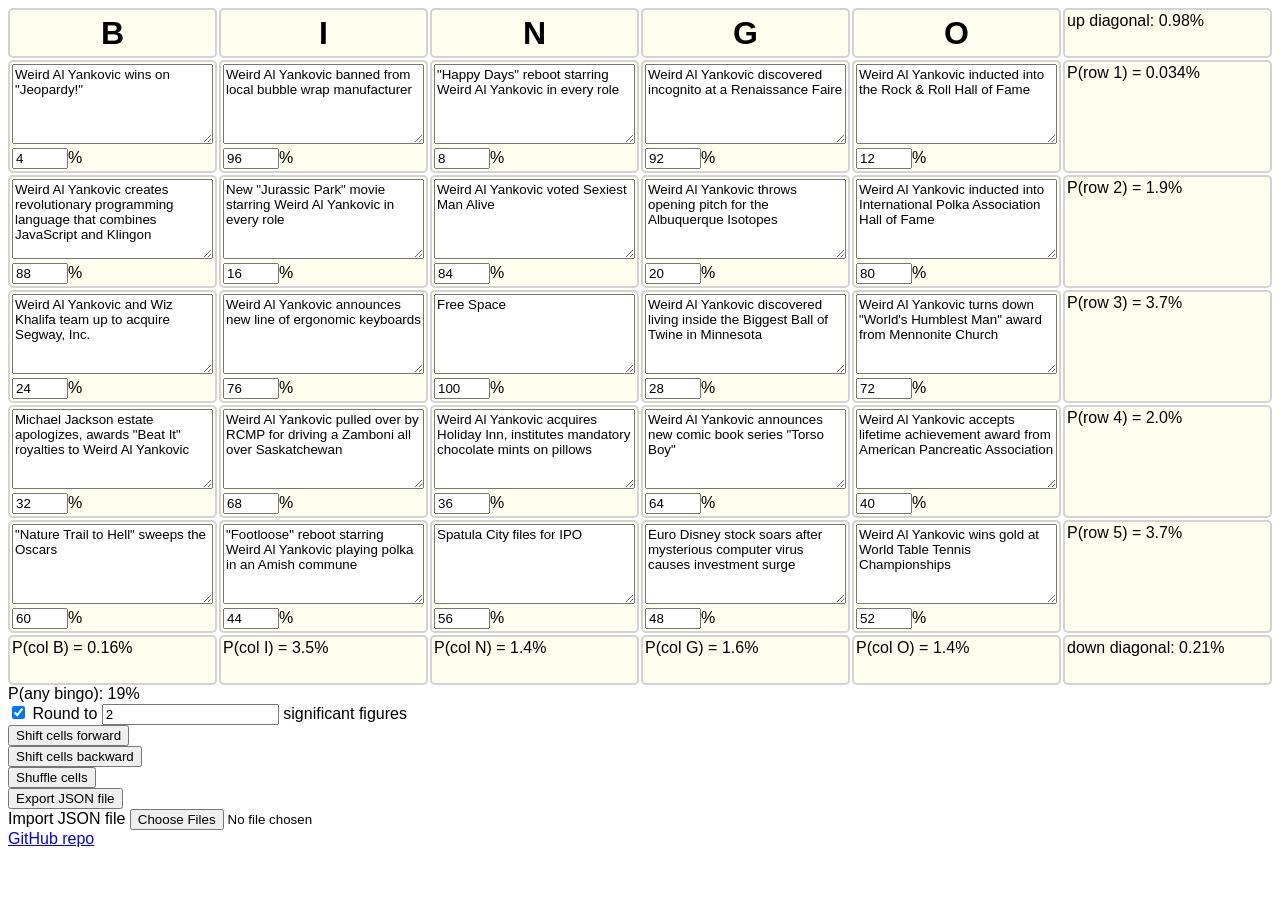
<file: index.html>
<!DOCTYPE html>
<html lang="en">
  <head>
    <meta charset="utf-8">
    <title>Bingo card prediction calculator</title>
    <script src="script.js"></script>
    <link rel="stylesheet" type="text/css" href="styles.css">
  </head>
  <body>
    <div id="main_table" class="container">
      <div class="big_header">B</div>
      <div class="big_header">I</div>
      <div class="big_header">N</div>
      <div class="big_header">G</div>
      <div class="big_header">O</div>
      <div>up diagonal: <output id="diagonal_up" class="num-output"></output>%</div>
      <div id="B1" class="cell"><textarea id="B1text" class="description text-input save-state load-state">Weird Al Yankovic wins on "Jeopardy!"</textarea><br><input id="B1num" class="number-input save-state load-state" type="number" value=4 min=0 max=100>%</div>
      <div id="I1" class="cell"><textarea id="I1text" class="description text-input save-state load-state">Weird Al Yankovic banned from local bubble wrap manufacturer</textarea><br><input id="I1num" class="number-input save-state load-state" type="number" value=96 min=0 max=100>%</div>
      <div id="N1" class="cell"><textarea id="N1text" class="description text-input save-state load-state">"Happy Days" reboot starring Weird Al Yankovic in every role</textarea><br><input id="N1num" class="number-input save-state load-state" type="number" value=8 min=0 max=100>%</div>
      <div id="G1" class="cell"><textarea id="G1text" class="description text-input save-state load-state">Weird Al Yankovic discovered incognito at a Renaissance Faire</textarea><br><input id="G1num" class="number-input save-state load-state" type="number" value=92 min=0 max=100>%</div>
      <div id="O1" class="cell"><textarea id="O1text" class="description text-input save-state load-state">Weird Al Yankovic inducted into the Rock & Roll Hall of Fame</textarea><br><input id="O1num" class="number-input save-state load-state" type="number" value=12 min=0 max=100>%</div>
      <div>P(row 1) = <output id="row1" class="num-output"></output>%</div>
      <div id="B2" class="cell"><textarea id="B2text" class="description text-input save-state load-state">Weird Al Yankovic creates revolutionary programming language that combines JavaScript and Klingon</textarea><br><input id="B2num" class="number-input save-state load-state" type="number" value=88 min=0 max=100>%</div>
      <div id="I2" class="cell"><textarea id="I2text" class="description text-input save-state load-state">New "Jurassic Park" movie starring Weird Al Yankovic in every role</textarea><br><input id="I2num" type="number" class="number-input save-state load-state" value=16 min=0 max=100>%</div>
      <div id="N2" class="cell"><textarea id="N2text" class="description text-input save-state load-state">Weird Al Yankovic voted Sexiest Man Alive</textarea><br><input id="N2num" class="number-input save-state load-state" type="number" value=84 min=0 max=100>%</div>
      <div id="G2" class="cell"><textarea id="G2text" class="description text-input save-state load-state">Weird Al Yankovic throws opening pitch for the Albuquerque Isotopes</textarea><br><input id="G2num" class="number-input save-state load-state" type="number" value=20 min=0 max=100>%</div>
      <div id="O2" class="cell"><textarea id="O2text" class="description text-input save-state load-state">Weird Al Yankovic inducted into International Polka Association Hall of Fame</textarea><br><input id="O2num" class="number-input save-state load-state" type="number" value=80 min=0 max=100>%</div>
      <div>P(row 2) = <output id="row2" class="num-output"></output>%</div>
      <div id="B3" class="cell"><textarea id="B3text" class="description text-input save-state load-state">Weird Al Yankovic and Wiz Khalifa team up to acquire Segway, Inc.</textarea><br><input id="B3num" class="number-input save-state load-state" type="number" value=24 min=0 max=100>%</div>
      <div id="I3" class="cell"><textarea id="I3text" class="description text-input save-state load-state">Weird Al Yankovic announces new line of ergonomic keyboards</textarea><br><input id="I3num" class="number-input save-state load-state" type="number" value=76 min=0 max=100>%</div>
      <div id="N3" class="cell"><textarea id="N3text" class="description text-input save-state load-state">Free Space</textarea><br><input id="N3num" class="number-input save-state load-state" type="number" value=100 min=0 max=100>%</div>
      <div id="G3" class="cell"><textarea id="G3text" class="description text-input save-state load-state">Weird Al Yankovic discovered living inside the Biggest Ball of Twine in Minnesota</textarea><br><input id="G3num" class="number-input save-state load-state" type="number" value=28 min=0 max=100>%</div>
      <div id="O3" class="cell"><textarea id="O3text" class="description text-input save-state load-state">Weird Al Yankovic turns down "World's Humblest Man" award from Mennonite Church</textarea><br><input id="O3num" class="number-input save-state load-state" type="number" value=72 min=0 max=100>%</div>
      <div>P(row 3) = <output id="row3" class="num-output"></output>%</div>
      <div id="B4" class="cell"><textarea id="B4text" class="description text-input save-state load-state">Michael Jackson estate apologizes, awards "Beat It" royalties to Weird Al Yankovic</textarea><br><input id="B4num" class="number-input save-state load-state" type="number" value=32 min=0 max=100>%</div>
      <div id="I4" class="cell"><textarea id="I4text" class="description text-input save-state load-state">Weird Al Yankovic pulled over by RCMP for driving a Zamboni all over Saskatchewan</textarea><br><input id="I4num" class="number-input save-state load-state" type="number" value=68 min=0 max=100>%</div>
      <div id="N4" class="cell"><textarea id="N4text" class="description text-input save-state load-state">Weird Al Yankovic acquires Holiday Inn, institutes mandatory chocolate mints on pillows</textarea><br><input id="N4num" class="number-input save-state load-state" type="number" value=36 min=0 max=100>%</div>
      <div id="G4" class="cell"><textarea id="G4text" class="description text-input save-state load-state">Weird Al Yankovic announces new comic book series "Torso Boy"</textarea><br><input id="G4num" class="number-input save-state load-state" type="number" value=64 min=0 max=100>%</div>
      <div id="O4" class="cell"><textarea id="O4text" class="description text-input save-state load-state">Weird Al Yankovic accepts lifetime achievement award from American Pancreatic Association</textarea><br><input id="O4num" class="number-input save-state load-state" type="number" value=40 min=0 max=100>%</div>
      <div>P(row 4) = <output id="row4" class="num-output"></output>%</div>
      <div id="B5" class="cell"><textarea id="B5text" class="description text-input save-state load-state">"Nature Trail to Hell" sweeps the Oscars</textarea><br><input id="B5num" class="number-input save-state load-state" type="number" value=60 min=0 max=100>%</div>
      <div id="I5" class="cell"><textarea id="I5text" class="description text-input save-state load-state">"Footloose" reboot starring Weird Al Yankovic playing polka in an Amish commune</textarea><br><input id="I5num" class="number-input save-state load-state" type="number" value=44 min=0 max=100>%</div>
      <div id="N5" class="cell"><textarea id="N5text" class="description text-input save-state load-state">Spatula City files for IPO</textarea><br><input id="N5num" class="number-input save-state load-state" type="number" value=56 min=0 max=100>%</div>
      <div id="G5" class="cell"><textarea id="G5text" class="description text-input save-state load-state">Euro Disney stock soars after mysterious computer virus causes investment surge</textarea><br><input id="G5num" class="number-input save-state load-state" type="number" value=48 min=0 max=100>%</div>
      <div id="O5" class="cell"><textarea id="O5text" class="description text-input save-state load-state">Weird Al Yankovic wins gold at World Table Tennis Championships</textarea><br><input id="O5num" class="number-input save-state load-state" type="number" value=52 min=0 max=100>%</div>
      <div>P(row 5) = <output id="row5" class="num-output"></output>%</div>
      <div>P(col B) = <output id="col1" class="num-output"></output>%</div>
      <div>P(col I) = <output id="col2" class="num-output"></output>%</div>
      <div>P(col N) = <output id="col3" class="num-output"></output>%</div>
      <div>P(col G) = <output id="col4" class="num-output"></output>%</div>
      <div>P(col O) = <output id="col5" class="num-output"></output>%</div>
      <div>down diagonal: <output id="diagonal_down" class="num-output"></output>%</div>
    </div>
    <div>
      P(any bingo): <output id="P_any" class="num-output"></output>%
    </div>
    <div>
      <input type="checkbox" id="rounding_on" checked>
      <label>Round to <input size="2" id="significant_figures" type="number" min="1" step="1" pattern="\d+" value="2" /> significant figures</label>
    </div>
    <div>
      <input type="button" id="shift_forward" value="Shift cells forward" /><br>
      <input type="button" id="shift_backward" value="Shift cells backward" /><br>
      <input type="button" id="shuffle_cells" value="Shuffle cells" /><br>
    </div>
    <div>
      <button id="export_json" type="button">Export JSON file</button><br>
      <label for="import_json">Import JSON file</label>
      <input id="import_json" type="file" multiple="false">
    </div>
    <div>
      <a href="https://github.com/bariumbitmap/bingo-card-calculator">GitHub repo</a>
    </div>
  </body>
  <!-- Out takes:
    Biggest Ball of Twin in Minnesota goes missing, puzzling local authorities
    Weird Al Yankovic turns down Grammy award, saying he "has enough already"
  -->
</html>
</file>
<file: styles.css>
body {
  font-family: sans-serif;
}
.description
{
  font-family: sans-serif;
  -webkit-box-sizing: border-box;
  -moz-box-sizing: border-box;
  box-sizing: border-box;
  width: 100%;
  height: 6em;
}
.main-head {
  grid-area: header;
}
.container > div {
  border-radius: 5px;
  padding: 2px;
  background-color: ivory;
  border: 2px solid lightgray;
}
.container {
  display: grid;
  grid-template-columns: repeat(6, 1fr);
  grid-auto-rows: minmax(50px, auto);
  gap: 2px;
}
.big_header {
  font-size: xx-large;
  font-weight: bold;
  text-align: center;
  align-content: center;
  vertical-align: middle;
}
</file>
